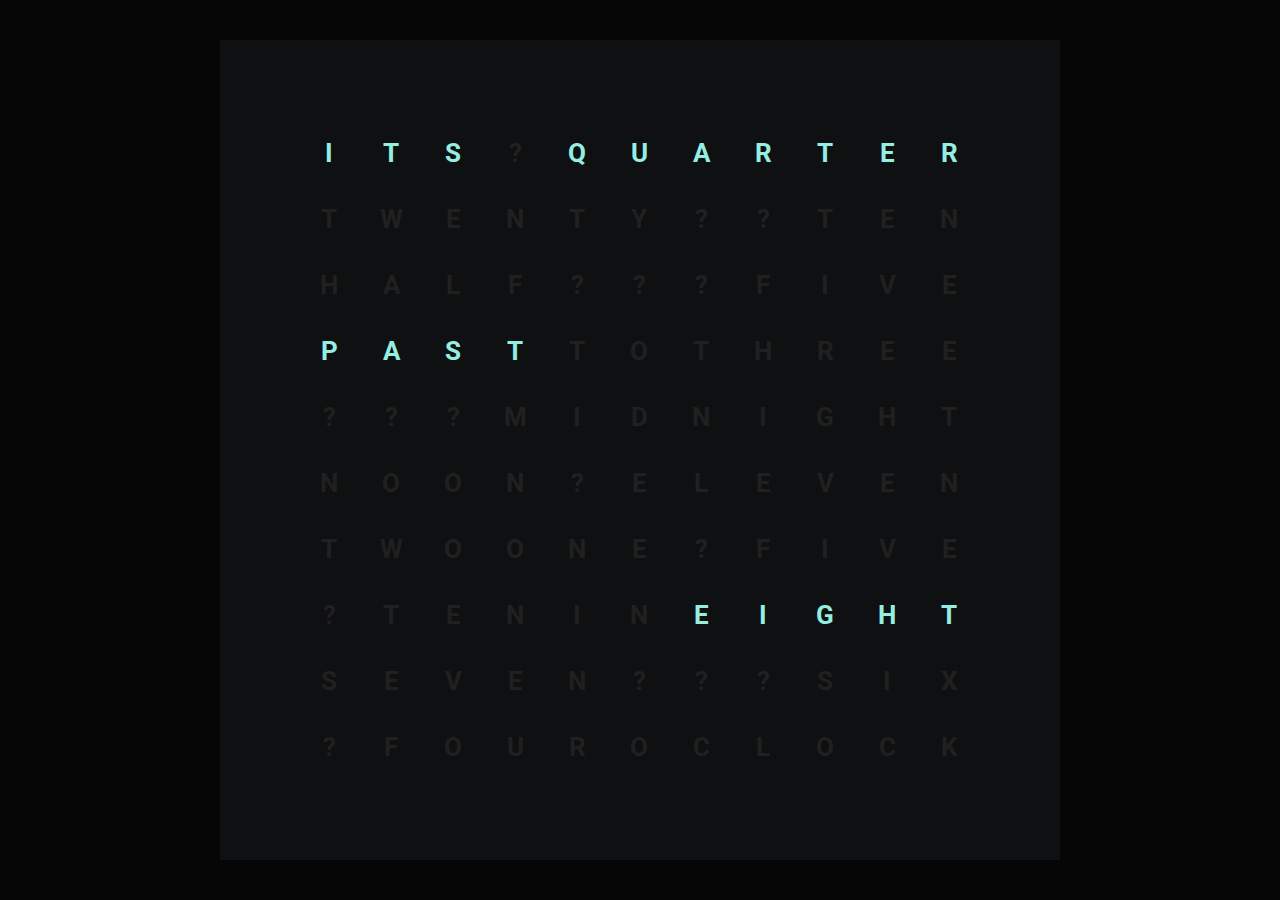
<file: clock/index.html>
<!DOCTYPE html>
<html>
<head>
	<meta charset="utf-8" />
	<title>Clock</title>
	<meta name="viewport" content="width=device-width, initial-scale=1">
	<link rel="stylesheet" type="text/css" media="screen" href="clock.css" />
	<script src="clock.js" defer></script>
</head>
<body>
	<div class="clock">
		<div class="clock-content">
			<div class="clock-letter clock-its">I</div>
			<div class="clock-letter clock-its">T</div>
			<div class="clock-letter clock-its">S</div>
			<div class="clock-letter">?</div>
			<div class="clock-letter clock-quarter">Q</div>
			<div class="clock-letter clock-quarter">U</div>
			<div class="clock-letter clock-quarter">A</div>
			<div class="clock-letter clock-quarter">R</div>
			<div class="clock-letter clock-quarter">T</div>
			<div class="clock-letter clock-quarter">E</div>
			<div class="clock-letter clock-quarter">R</div>
			
			<div class="clock-letter clock-twenty">T</div>
			<div class="clock-letter clock-twenty">W</div>
			<div class="clock-letter clock-twenty">E</div>
			<div class="clock-letter clock-twenty">N</div>
			<div class="clock-letter clock-twenty">T</div>
			<div class="clock-letter clock-twenty">Y</div>
			<div class="clock-letter">?</div>
			<div class="clock-letter">?</div>
			<div class="clock-letter clock-ten">T</div>
			<div class="clock-letter clock-ten">E</div>
			<div class="clock-letter clock-ten">N</div>

			<div class="clock-letter clock-half">H</div>
			<div class="clock-letter clock-half">A</div>
			<div class="clock-letter clock-half">L</div>
			<div class="clock-letter clock-half">F</div>
			<div class="clock-letter">?</div>
			<div class="clock-letter">?</div>
			<div class="clock-letter">?</div>
			<div class="clock-letter clock-five">F</div>
			<div class="clock-letter clock-five">I</div>
			<div class="clock-letter clock-five">V</div>
			<div class="clock-letter clock-five">E</div>

			<div class="clock-letter clock-past">P</div>
			<div class="clock-letter clock-past">A</div>
			<div class="clock-letter clock-past">S</div>
			<div class="clock-letter clock-past">T</div>
			<div class="clock-letter clock-to">T</div>
			<div class="clock-letter clock-to">O</div>
			<div class="clock-letter clock-3">T</div>
			<div class="clock-letter clock-3">H</div>
			<div class="clock-letter clock-3">R</div>
			<div class="clock-letter clock-3">E</div>
			<div class="clock-letter clock-3">E</div>

			<div class="clock-letter">?</div>
			<div class="clock-letter">?</div>
			<div class="clock-letter">?</div>
			<div class="clock-letter clock-midnight">M</div>
			<div class="clock-letter clock-midnight">I</div>
			<div class="clock-letter clock-midnight">D</div>
			<div class="clock-letter clock-midnight">N</div>
			<div class="clock-letter clock-midnight">I</div>
			<div class="clock-letter clock-midnight">G</div>
			<div class="clock-letter clock-midnight">H</div>
			<div class="clock-letter clock-midnight">T</div>

			<div class="clock-letter clock-noon">N</div>
			<div class="clock-letter clock-noon">O</div>
			<div class="clock-letter clock-noon">O</div>
			<div class="clock-letter clock-noon">N</div>
			<div class="clock-letter">?</div>
			<div class="clock-letter clock-11">E</div>
			<div class="clock-letter clock-11">L</div>
			<div class="clock-letter clock-11">E</div>
			<div class="clock-letter clock-11">V</div>
			<div class="clock-letter clock-11">E</div>
			<div class="clock-letter clock-11">N</div>

			<div class="clock-letter clock-2">T</div>
			<div class="clock-letter clock-2">W</div>
			<div class="clock-letter clock-2">O</div>
			<div class="clock-letter clock-1">O</div>
			<div class="clock-letter clock-1">N</div>
			<div class="clock-letter clock-1">E</div>
			<div class="clock-letter">?</div>
			<div class="clock-letter clock-5">F</div>
			<div class="clock-letter clock-5">I</div>
			<div class="clock-letter clock-5">V</div>
			<div class="clock-letter clock-5">E</div>

			<div class="clock-letter">?</div>
			<div class="clock-letter clock-10">T</div>
			<div class="clock-letter clock-10">E</div>
			<div class="clock-letter clock-10 clock-9">N</div>
			<div class="clock-letter clock-9">I</div>
			<div class="clock-letter clock-9">N</div>
			<div class="clock-letter clock-9 clock-8">E</div>
			<div class="clock-letter clock-8">I</div>
			<div class="clock-letter clock-8">G</div>
			<div class="clock-letter clock-8">H</div>
			<div class="clock-letter clock-8">T</div>

			<div class="clock-letter clock-7">S</div>
			<div class="clock-letter clock-7">E</div>
			<div class="clock-letter clock-7">V</div>
			<div class="clock-letter clock-7">E</div>
			<div class="clock-letter clock-7">N</div>
			<div class="clock-letter">?</div>
			<div class="clock-letter">?</div>
			<div class="clock-letter">?</div>
			<div class="clock-letter clock-6">S</div>
			<div class="clock-letter clock-6">I</div>
			<div class="clock-letter clock-6">X</div>

			<div class="clock-letter">?</div>
			<div class="clock-letter clock-4">F</div>
			<div class="clock-letter clock-4">O</div>
			<div class="clock-letter clock-4">U</div>
			<div class="clock-letter clock-4">R</div>
			<div class="clock-letter clock-oclock">O</div>
			<div class="clock-letter clock-oclock">C</div>
			<div class="clock-letter clock-oclock">L</div>
			<div class="clock-letter clock-oclock">O</div>
			<div class="clock-letter clock-oclock">C</div>
			<div class="clock-letter clock-oclock">K</div>
		</div>
	</div>
</body>
</html>
</file>
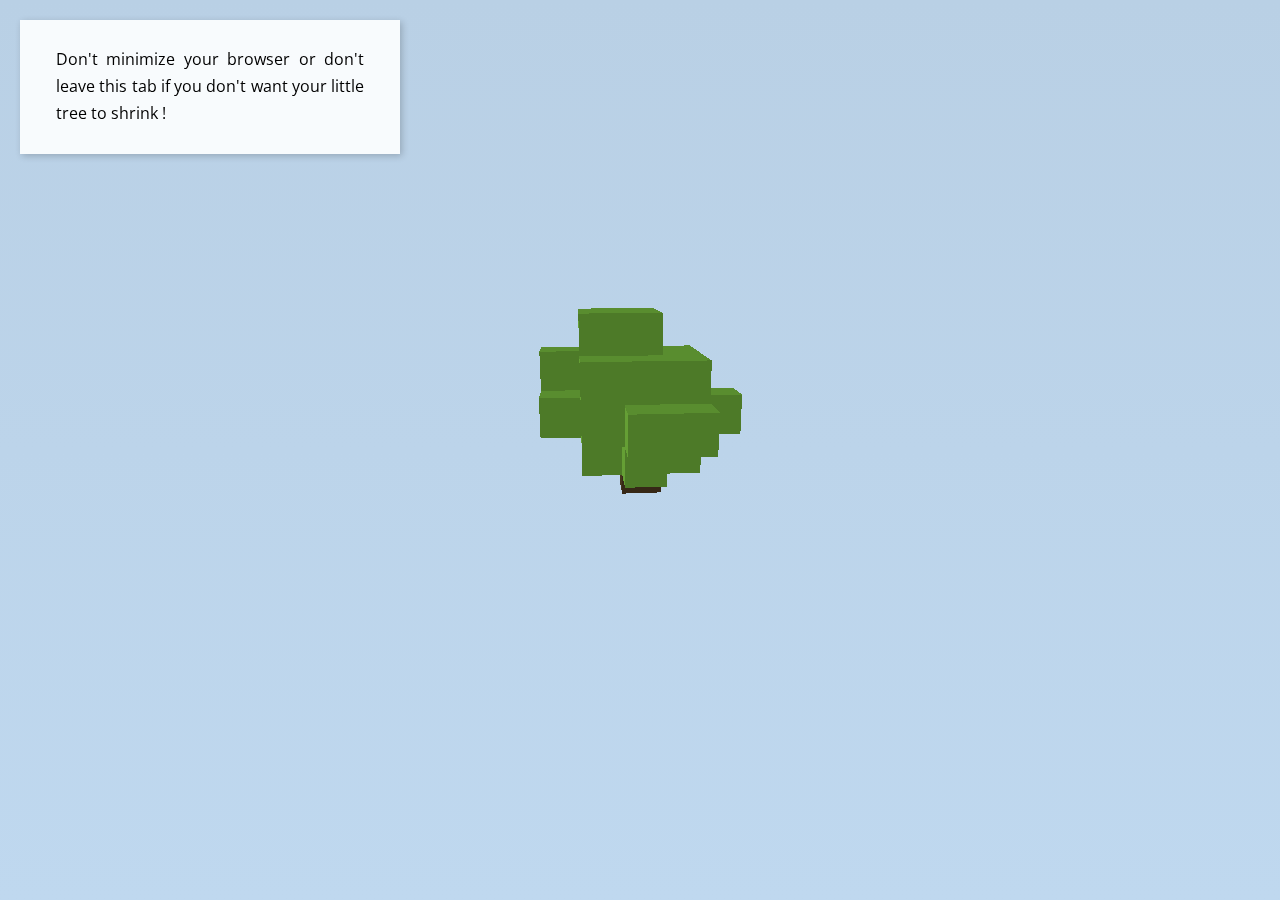
<file: do-not-distract-me/index.html>
<!DOCTYPE html>
<html>
<head>
	<title>DoNotDistractMe</title>
	<style>
		@import url(https://fonts.googleapis.com/css?family=Open+Sans:400,600);

		* {
			box-sizing: border-box;
		}

		html, body {
			height: 100%;
			min-height: 100%;
			
			margin: 0;

			font-family: 'Open Sans', Verdana, sans-serif;

			background: linear-gradient(to bottom, #b9d0e5 0%, #bfd8ef 100%);
			//background: linear-gradient(to bottom, #c6eeff 0%, #c6eeff 25%, #fff6e1 100%);

			overflow: hidden;
		}

		.message {
			width: 380px;

			padding: 26px 36px;

			text-align: justify;
			line-height: 1.7em;

			background: rgba(255, 255, 255, 0.9);
			box-shadow: 2px 2px 7px 0px rgba(0, 0, 0, 0.2);
		}

		#hello {
			position: absolute;
			top: 20px; left: 20px;
		}
	</style>
</head>
<body>

<div id="hello" class="message">
	Don't minimize your browser or don't leave this tab if you don't want your little tree to shrink !
</div>

<script src="three.min.js"></script>
<script src="app.js"></script>
<script>
	var app = new App();
</script>
</body>
</html>
</file>
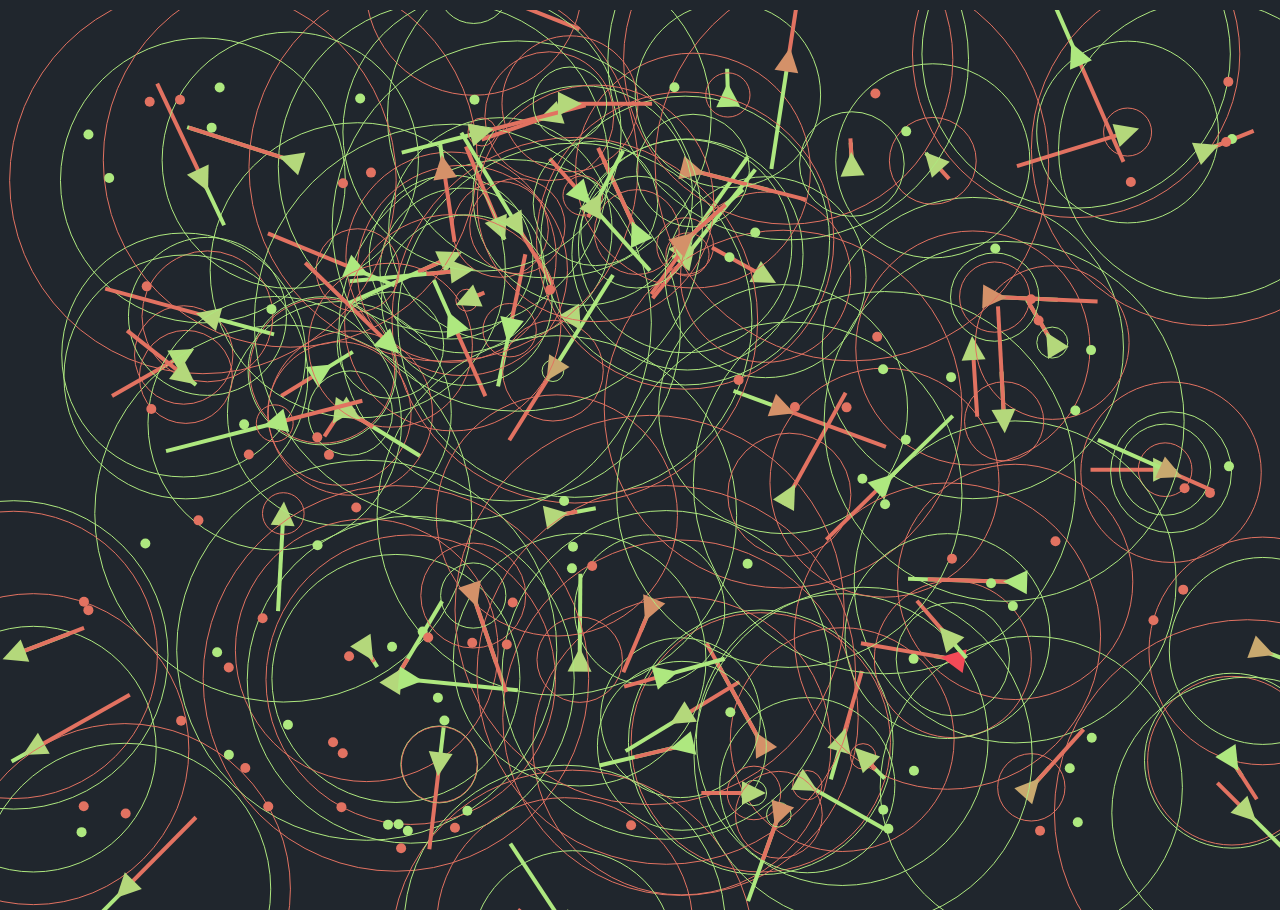
<file: genetic-algorithms/index.html>
<!DOCTYPE html>
<html>
<head>
	<title>AI</title>
	<style>
		@import url('https://fonts.googleapis.com/css?family=Roboto');
		html, body {
			margin: 0;
			font-family: 'Roboto';
			font-size: 16px;
			background: #20262d;
		}
		canvas {
			display: block;
			margin: auto;
			margin-top: 10px;
			background: #20262d;
		}
	</style>
</head>
<body>

 	<div id="goal"></div>
	<!-- <script src="shakespeare.js"></script> -->
	<script src="steering.js"></script>
	
</body>
</html>
</file>
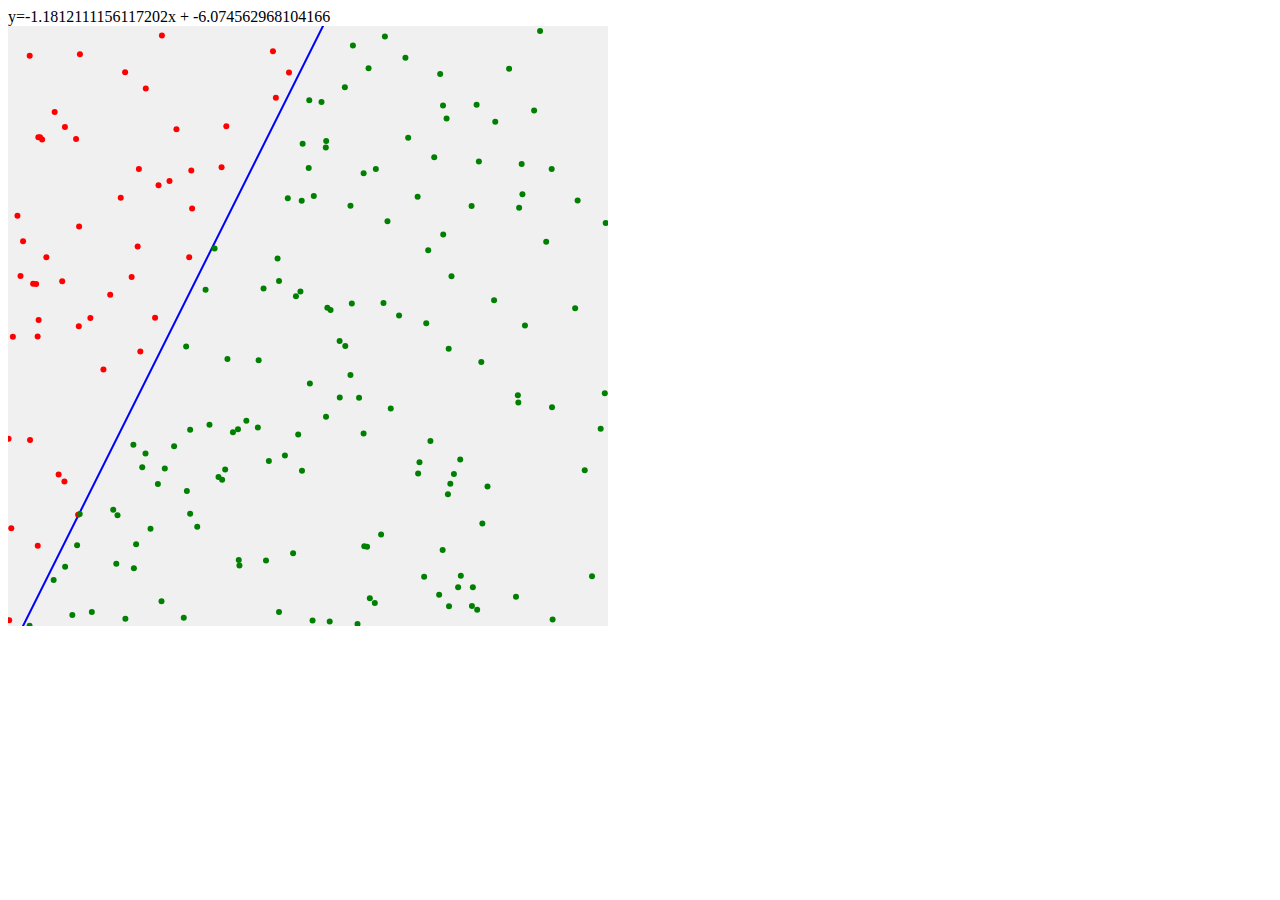
<file: neural-network/index.html>
<html>
    <head>
        <title>Neural Networks</title>
        <script src="framework.js" defer></script>
        <script src="perceptron.js" defer></script>
        <script src="app.js" defer></script>
    </head>
    <body>
        <div id="currentFormula"></div>
    </body>
</html>
</file>
<file: clock/clock.css>
@import url('https://fonts.googleapis.com/css?family=Roboto:400,700');

html, body {
	height: 100%;

	margin: 0;

	font-family: Roboto, sans-serif;

	box-sizing: border-box;
	background: rgb(5, 5, 5);
}

.clock {
	display:flex;
	justify-content:center;
	align-items:center;

	height: 100%;
}

.clock-content {
	width: 680px;

	padding: 80px;

	background: rgb(15, 16, 17);
	user-select: none;
}

.clock-letter {
	display: inline-block;
	width: 50px;

	margin: 8px 4px;
	padding: 10px 0;

	text-align: center;
	color: rgb(32, 32, 32);
	font-size: 26px;
	font-weight: 700;
}

.clock-letter_active {
	color: rgb(148, 238, 226);
}

@media (max-width: 1024px) {
	body {
		background: rgb(15, 16, 17);
	}
	.clock-content {
		margin: auto;
		padding: 20px;
	}
	.clock-letter {
		margin: 4px 2px;

		font-size: 18px;
	}
}
</file>
